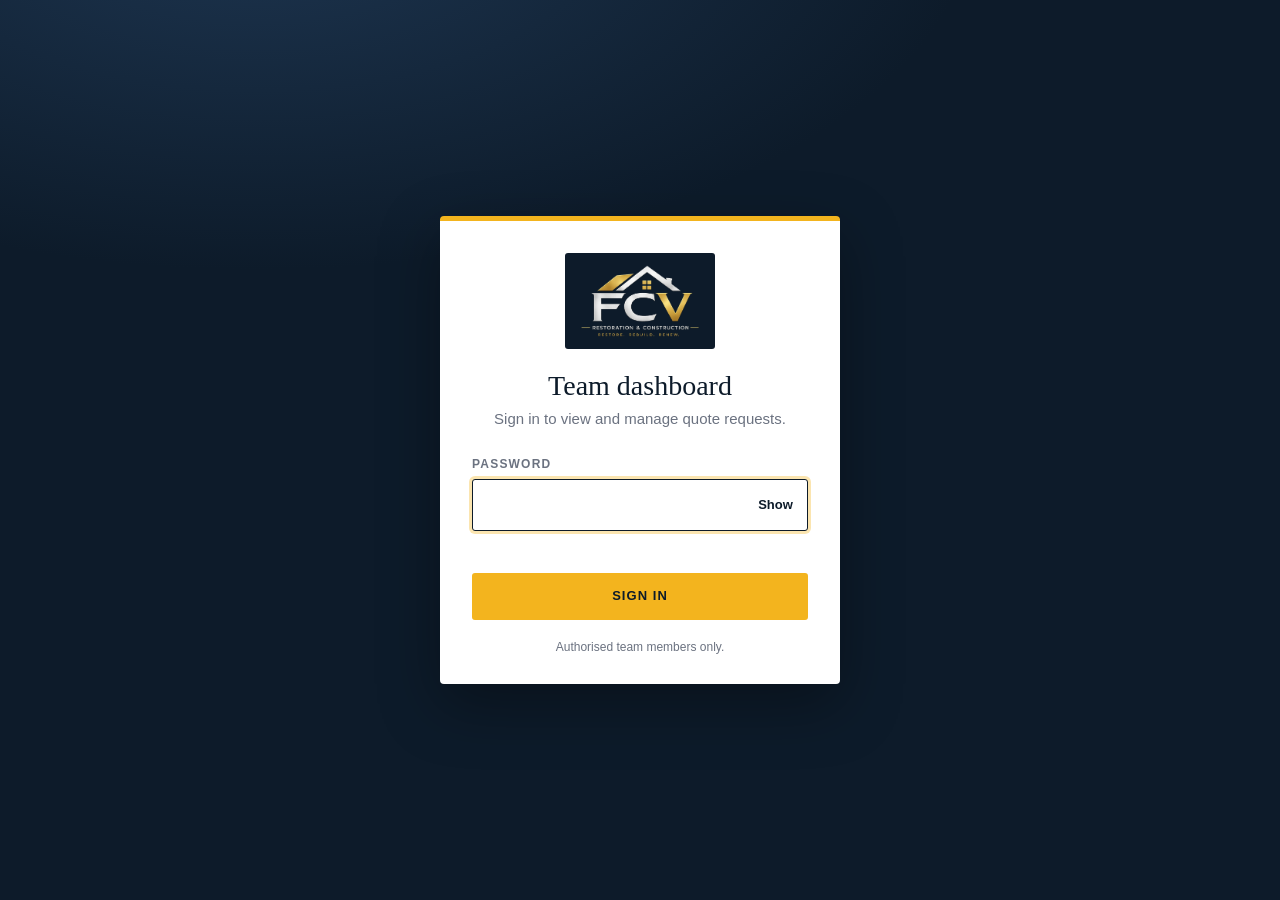
<file: admin.html>
<!DOCTYPE html>
<html lang="en">
<head>
<meta charset="utf-8">
<meta name="viewport" content="width=device-width, initial-scale=1">
<!-- Private page: keep out of Google/Bing and every other search engine -->
<meta name="robots" content="noindex, nofollow, noarchive, nosnippet, noimageindex">
<meta name="googlebot" content="noindex, nofollow">
<meta name="referrer" content="no-referrer">
<title>Team Dashboard</title>
<link rel="icon" href="./Images/FCV Favicon.webp">
<style>
:root{
  --navy:#0d1b2a; --navy-2:#16283b; --gold:#f3b41e; --gold-d:#b7860b; --sand:#ece7d9; --paper:#f4f1ea;
  --ink:#1f2937; --muted:#6b7280; --line:#e6e1d3; --white:#fff; --red:#b3261e; --green:#2c6e49;
  --font:-apple-system,'Segoe UI',Roboto,Helvetica,Arial,sans-serif; --serif:Georgia,'Times New Roman',serif;
}
*{box-sizing:border-box}
[hidden]{display:none!important}
html{-webkit-text-size-adjust:100%}
body{margin:0;background:var(--paper);color:var(--ink);font:15px/1.5 var(--font)}
button,input,select,textarea{font:inherit;color:inherit}
a{color:inherit}
.sr{position:absolute;left:-9999px}

/* ---------- buttons ---------- */
.btn{display:inline-flex;align-items:center;justify-content:center;gap:.5rem;padding:.7rem 1.15rem;border:2px solid transparent;border-radius:3px;
  font-weight:700;font-size:.8125rem;letter-spacing:.08em;text-transform:uppercase;text-decoration:none;cursor:pointer;line-height:1.1;white-space:nowrap}
.btn:disabled{opacity:.55;cursor:not-allowed}
.btn-gold{background:var(--gold);border-color:var(--gold);color:var(--navy)}
.btn-gold:hover:not(:disabled){background:#ffc437}
.btn-dark{background:var(--navy);border-color:var(--navy);color:#fff}
.btn-dark:hover:not(:disabled){background:var(--navy-2)}
.btn-ghost{background:#fff;border-color:var(--navy);color:var(--navy)}
.btn-ghost:hover:not(:disabled){background:var(--sand)}
.btn-quiet{background:transparent;border-color:rgba(255,255,255,.35);color:#fff;padding:.5rem .85rem}
.btn-quiet:hover{background:rgba(255,255,255,.1)}
.btn svg{width:1em;height:1em;flex:none}
:focus-visible{outline:3px solid var(--gold);outline-offset:2px}

/* ---------- login ---------- */
.login{min-height:100vh;display:flex;align-items:center;justify-content:center;padding:1.5rem;
  background:radial-gradient(1200px 600px at 20% -10%,#1d3550 0,transparent 60%),var(--navy)}
.login-card{width:100%;max-width:25rem;background:#fff;padding:2.25rem 2rem 1.75rem;border-radius:4px;border-top:5px solid var(--gold);box-shadow:0 20px 60px rgba(0,0,0,.35)}
.login-logo{display:block;width:150px;margin:-.25rem auto 1.25rem;background:var(--navy);padding:.75rem 1rem;border-radius:3px}
.login-card h1{margin:0 0 .35rem;font:400 1.75rem/1.2 var(--serif);color:var(--navy);text-align:center}
.login-card p.sub{margin:0 0 1.5rem;color:var(--muted);text-align:center;font-size:.9375rem}
.login-card label{display:block;font-size:.75rem;font-weight:700;letter-spacing:.1em;text-transform:uppercase;color:var(--muted);margin-bottom:.4rem}
.pw-wrap{position:relative}
.pw-wrap input{width:100%;padding:.8rem 4.5rem .8rem .9rem;border:1.5px solid #cfc9b9;border-radius:3px;background:#fff;font-size:1rem}
.pw-wrap input:focus{outline:none;border-color:var(--navy);box-shadow:0 0 0 3px rgba(243,180,30,.35)}
.pw-toggle{position:absolute;right:.35rem;top:50%;transform:translateY(-50%);border:0;background:none;color:var(--navy);font-size:.8125rem;font-weight:700;padding:.5rem .6rem;cursor:pointer}
.msg{min-height:1.4rem;margin:.75rem 0 .5rem;font-size:.9rem;font-weight:600;color:var(--red)}
.login-card .btn{width:100%;padding:.9rem}
.fine{margin:1.1rem 0 0;font-size:.75rem;color:var(--muted);text-align:center}

/* ---------- app shell ---------- */
.top{position:sticky;top:0;z-index:20;background:var(--navy);color:#fff;border-bottom:4px solid var(--gold)}
.top-in{max-width:80rem;margin:0 auto;padding:.7rem 1.25rem;display:flex;align-items:center;justify-content:space-between;gap:1rem}
.brand{display:flex;align-items:center;gap:.9rem;min-width:0}
.brand img{height:42px;width:auto;display:block}
.brand span{font:400 1.2rem/1.2 var(--serif);white-space:nowrap}
.top-r{display:flex;align-items:center;gap:.6rem}
.updated{font-size:.75rem;color:#b8c2ce;white-space:nowrap}
.wrap{max-width:80rem;margin:0 auto;padding:1.5rem 1.25rem 4rem}

.tabs{display:flex;gap:.25rem;border-bottom:2px solid var(--line);margin-bottom:1.25rem;overflow-x:auto}
.tab{border:0;background:none;padding:.8rem 1.1rem;font-weight:700;color:var(--muted);cursor:pointer;border-bottom:4px solid transparent;margin-bottom:-2px;white-space:nowrap}
.tab[aria-selected="true"]{color:var(--navy);border-bottom-color:var(--gold)}
.tab .count{display:inline-block;min-width:1.5rem;padding:.05rem .45rem;margin-left:.4rem;border-radius:99px;background:var(--sand);color:var(--navy);font-size:.75rem;text-align:center}

.stats{display:grid;grid-template-columns:repeat(4,1fr);gap:.85rem;margin-bottom:1.25rem}
.stat{background:#fff;border:1px solid var(--line);border-left:5px solid var(--navy);border-radius:4px;padding:.9rem 1.1rem;text-align:left;cursor:pointer;width:100%}
.stat:hover{box-shadow:0 2px 10px rgba(13,27,42,.08)}
.stat.new{border-left-color:var(--gold)} .stat.active{border-left-color:#3b82c4} .stat.won{border-left-color:var(--green)}
.stat .k{font-size:.72rem;letter-spacing:.12em;text-transform:uppercase;color:var(--muted);font-weight:700}
.stat .v{font:400 2rem/1.15 var(--serif);color:var(--navy)}
.stat .s{font-size:.8rem;color:var(--muted);min-height:1.2em}

.toolbar{display:flex;flex-wrap:wrap;gap:.65rem;margin-bottom:1rem}
.toolbar .search{flex:1 1 16rem;position:relative}
.toolbar input,.toolbar select{width:100%;padding:.7rem .9rem;border:1.5px solid #cfc9b9;border-radius:3px;background:#fff}
.toolbar input:focus,.toolbar select:focus{outline:none;border-color:var(--navy);box-shadow:0 0 0 3px rgba(243,180,30,.35)}
.toolbar .sel{flex:0 0 12.5rem}

/* ---------- list ---------- */
.list-head,.row{display:grid;gap:.85rem;align-items:center}
.quote-cols{grid-template-columns:2.3fr 1.1fr 1.5fr 1fr 1.25fr 18px}
.contact-cols{grid-template-columns:2.3fr 1.1fr 2.2fr 1.25fr 18px}
.list-head{padding:.4rem 1.1rem;font-size:.7rem;letter-spacing:.12em;text-transform:uppercase;font-weight:700;color:var(--muted)}
.row{width:100%;text-align:left;padding:.95rem 1.1rem;margin-bottom:.55rem;background:#fff;border:1px solid var(--line);border-radius:4px;cursor:pointer}
.row:hover{border-color:var(--navy);box-shadow:0 2px 10px rgba(13,27,42,.1)}
.row.is-new{border-left:5px solid var(--gold);padding-left:calc(1.1rem - 4px)}
.c-name b{display:block;color:var(--navy);font-weight:700;overflow:hidden;text-overflow:ellipsis;white-space:nowrap}
.c-name small,.c-date small{display:block;color:var(--muted);font-size:.78rem;overflow:hidden;text-overflow:ellipsis;white-space:nowrap}
.c-est{font-weight:600} .c-act{font-weight:700;color:var(--navy)} .c-act.none{color:#a1a1aa;font-weight:400}
.c-subj{overflow:hidden;text-overflow:ellipsis;white-space:nowrap}
.chev{width:10px;height:10px;border-top:2px solid #b4ad98;border-right:2px solid #b4ad98;transform:rotate(45deg);justify-self:end}
.badge{display:inline-block;padding:.22rem .65rem;border-radius:99px;font-size:.75rem;font-weight:700;white-space:nowrap}
.s-New{background:#fdecc0;color:#7a5200} .s-Contacted{background:#dce8f7;color:#1d4373}
.s-Site-Visit-Scheduled{background:#e3daf5;color:#4b2f86} .s-Quote-Sent{background:#d4eef2;color:#0e5560}
.s-Accepted{background:#d5edd9;color:#1f5a33} .s-Declined{background:#f6d8d6;color:#8a2a22} .s-Completed{background:#e4e4e4;color:#444}
.empty{background:#fff;border:1px dashed #cfc9b9;border-radius:4px;padding:2.5rem 1rem;text-align:center;color:var(--muted)}
.loading{padding:3rem 1rem;text-align:center;color:var(--muted)}
.spin{display:inline-block;width:1.1em;height:1.1em;border:3px solid var(--sand);border-top-color:var(--navy);border-radius:50%;animation:sp .8s linear infinite;vertical-align:-.2em;margin-right:.5rem}
@keyframes sp{to{transform:rotate(360deg)}}

/* ---------- drawer ---------- */
.backdrop{position:fixed;inset:0;background:rgba(13,27,42,.55);z-index:40}
.drawer{position:fixed;top:0;right:0;bottom:0;width:min(46rem,100%);background:var(--paper);z-index:50;display:flex;flex-direction:column;box-shadow:-12px 0 40px rgba(0,0,0,.25);animation:slide .2s ease-out}
@keyframes slide{from{transform:translateX(30px);opacity:0}to{transform:none;opacity:1}}
.d-head{background:var(--navy);color:#fff;padding:1.25rem 1.5rem 1.15rem;border-bottom:4px solid var(--gold);display:flex;justify-content:space-between;gap:1rem}
.d-ref{font-size:.78rem;letter-spacing:.06em;color:#b8c2ce}
.d-head h2{margin:.2rem 0 .55rem;font:400 1.75rem/1.2 var(--serif)}
.x{border:0;background:rgba(255,255,255,.12);color:#fff;width:2.4rem;height:2.4rem;border-radius:50%;font-size:1.4rem;line-height:1;cursor:pointer;flex:none}
.x:hover{background:rgba(255,255,255,.25)}
.d-actions{display:flex;flex-wrap:wrap;gap:.6rem;padding:1rem 1.5rem;background:#fff;border-bottom:1px solid var(--line)}
.d-actions .grow{flex:1}
.d-body{flex:1;overflow-y:auto;padding:1.25rem 1.5rem 2rem}
.card{background:#fff;border:1px solid var(--line);border-radius:4px;padding:1.1rem 1.25rem;margin-bottom:1rem}
.card h3{margin:0 0 .8rem;padding-bottom:.55rem;border-bottom:2px solid var(--gold);font-size:.75rem;letter-spacing:.14em;text-transform:uppercase;color:var(--navy)}
.price-grid{display:grid;grid-template-columns:repeat(auto-fit,minmax(11rem,1fr));gap:1rem}
.price-grid .k{font-size:.7rem;letter-spacing:.1em;text-transform:uppercase;color:var(--muted);font-weight:700}
.price-grid .v{font:400 1.6rem/1.25 var(--serif);color:var(--navy)}
.price-grid .v.none{font:italic 400 1rem/2 var(--font);color:#9ca3af}
.hint{margin:.8rem 0 0;font-size:.82rem;color:var(--muted)}
.items{list-style:none;margin:0;padding:0}
.items li{position:relative;padding:.3rem 0 .3rem 1.3rem}
.items li:before{content:"";position:absolute;left:0;top:.8em;width:.55rem;height:.55rem;background:var(--gold)}
.items.visit li:before{background:#c2410c}
.sub-h{margin:1rem 0 .3rem;font-size:.72rem;letter-spacing:.1em;text-transform:uppercase;font-weight:700;color:#c2410c}
.kv{display:grid;grid-template-columns:11rem 1fr;border-bottom:1px solid var(--line)}
.kv:last-child{border-bottom:0}
.kv dt,.kv dd{margin:0;padding:.55rem 0}
.kv dt{font-size:.72rem;letter-spacing:.1em;text-transform:uppercase;font-weight:700;color:var(--muted);padding-top:.7rem}
.kv dd{word-break:break-word}
.kv a{color:var(--navy);font-weight:600}
.text-block{white-space:pre-wrap;word-break:break-word;background:#faf9f5;border-left:4px solid var(--navy);padding:.8rem 1rem}
.text-block.empty-t{color:#9ca3af;font-style:italic;border-left-color:#d6d3c8}
.muted{color:var(--muted)}

/* edit mode */
.fields{display:grid;grid-template-columns:1fr 1fr;gap:.8rem 1rem}
.fields .full{grid-column:1/-1}
.fld label{display:block;font-size:.7rem;letter-spacing:.1em;text-transform:uppercase;font-weight:700;color:var(--muted);margin-bottom:.3rem}
.fld input,.fld select,.fld textarea{width:100%;padding:.65rem .75rem;border:1.5px solid #cfc9b9;border-radius:3px;background:#fff}
.fld textarea{min-height:6.5rem;resize:vertical}
.fld input:focus,.fld select:focus,.fld textarea:focus{outline:none;border-color:var(--navy);box-shadow:0 0 0 3px rgba(243,180,30,.35)}
.fld.changed input,.fld.changed select,.fld.changed textarea{border-color:var(--gold-d);background:#fffaf0}
.money{position:relative}.money span{position:absolute;left:.75rem;top:50%;transform:translateY(-50%);color:var(--muted)}
.money input{padding-left:1.6rem}
.locked{background:#f3f4f6;border:1px solid var(--line);border-radius:4px;padding:1rem 1.25rem;margin-bottom:1rem}
.locked h3{margin:0 0 .4rem;font-size:.75rem;letter-spacing:.14em;text-transform:uppercase;color:var(--muted)}
.d-foot{border-top:1px solid var(--line);background:#fff;padding:.9rem 1.5rem;display:flex;flex-wrap:wrap;align-items:center;gap:.75rem}
.d-foot .msg{margin:0;min-height:0;flex:1 1 12rem}
.d-foot .ok{color:var(--green)}

.linkrow{display:flex;gap:.5rem;flex-wrap:wrap;align-items:stretch}
.linkrow input{flex:1 1 14rem;min-width:0;padding:.6rem .75rem;border:1.5px solid #cfc9b9;border-radius:3px;background:#f9fafb;font-size:.82rem;color:#374151}
.linkrow .btn{padding:.6rem .95rem}
.vis{margin:.8rem 0 0;font-size:.88rem;padding:.6rem .8rem;border-radius:3px}
.vis.on{background:#eef7f0;color:#1f5a33} .vis.off{background:#f3f4f6;color:#4b5563}
.toast{position:fixed;left:50%;bottom:1.5rem;transform:translate(-50%,20px);background:var(--navy);color:#fff;padding:.8rem 1.3rem;border-radius:4px;border-left:5px solid var(--gold);
  box-shadow:0 10px 30px rgba(0,0,0,.3);opacity:0;pointer-events:none;transition:.25s;z-index:100;max-width:90vw}
.toast.show{opacity:1;transform:translate(-50%,0)}
.toast.err{border-left-color:#ef4444}

@media (max-width:860px){
  .stats{grid-template-columns:repeat(2,1fr)}
  .list-head{display:none}
  .row,.quote-cols,.contact-cols{grid-template-columns:1fr auto;grid-template-areas:"name status" "date date" "est est" "act act";gap:.3rem .75rem}
  .contact-cols{grid-template-areas:"name status" "date date" "subj subj"}
  .c-name{grid-area:name;min-width:0}.c-status{grid-area:status}.c-date{grid-area:date}.c-est{grid-area:est}.c-act{grid-area:act}.c-subj{grid-area:subj}
  .c-date small{display:inline;margin-left:.4rem}
  .c-est:before{content:"Online estimate: ";color:var(--muted);font-weight:400}
  .c-act:before{content:"Actual price: ";color:var(--muted);font-weight:400}
  .chev{display:none}
  .kv{grid-template-columns:1fr}.kv dt{padding-bottom:0}.kv dd{padding-top:.1rem}
  .fields{grid-template-columns:1fr}
  .updated{display:none}
}
@media (max-width:520px){
  .brand span{display:none}
  .d-actions .btn{flex:1 1 40%}
  .d-actions .grow{display:none}
  .wrap{padding:1rem .8rem 4rem}
}
</style>
</head>
<body>
<noscript><p style="padding:2rem">This dashboard needs JavaScript.</p></noscript>

<!-- ============ SIGN IN ============ -->
<section class="login" id="login" hidden>
  <form class="login-card" id="loginForm">
    <img class="login-logo" src="./Images/FCV Logo - Dark Mode.webp" alt="FCV Restoration &amp; Construction">
    <h1>Team dashboard</h1>
    <p class="sub">Sign in to view and manage quote requests.</p>
    <label for="pw">Password</label>
    <div class="pw-wrap">
      <input id="pw" type="password" autocomplete="current-password" required autofocus>
      <button type="button" class="pw-toggle" id="pwToggle" aria-label="Show password">Show</button>
    </div>
    <div class="msg" id="loginMsg" role="alert"></div>
    <button class="btn btn-gold" id="loginBtn" type="submit">Sign in</button>
    <p class="fine">Authorised team members only.</p>
  </form>
</section>

<!-- ============ DASHBOARD ============ -->
<div id="app" hidden>
  <header class="top">
    <div class="top-in">
      <div class="brand"><img src="./Images/FCV Logo - Dark Mode.webp" alt="FCV"><span>Quote Dashboard</span></div>
      <div class="top-r">
        <span class="updated" id="updated"></span>
        <button class="btn btn-quiet" id="refreshBtn" type="button">Refresh</button>
        <button class="btn btn-quiet" id="signOutBtn" type="button">Sign out</button>
      </div>
    </div>
  </header>

  <main class="wrap">
    <div class="tabs" role="tablist" aria-label="Lists">
      <button class="tab" role="tab" data-tab="quote" aria-selected="true">Quote requests <span class="count" id="cntQuote">0</span></button>
      <button class="tab" role="tab" data-tab="contact" aria-selected="false">Contact messages <span class="count" id="cntContact">0</span></button>
    </div>

    <section class="stats" id="stats" aria-label="Summary"></section>

    <section class="toolbar" aria-label="Search and filter">
      <div class="search"><label class="sr" for="q">Search</label><input id="q" type="search" placeholder="Search name, phone, email, city, reference&hellip;" autocomplete="off"></div>
      <div class="sel"><label class="sr" for="fStatus">Status</label><select id="fStatus"></select></div>
      <div class="sel"><label class="sr" for="fSort">Sort</label>
        <select id="fSort"><option value="new">Newest first</option><option value="old">Oldest first</option><option value="high">Highest estimate</option><option value="name">Name A&ndash;Z</option></select></div>
    </section>

    <div id="listHead"></div>
    <section id="list" aria-live="polite"></section>
  </main>

  <div class="backdrop" id="backdrop" hidden></div>
  <aside class="drawer" id="drawer" role="dialog" aria-modal="true" aria-labelledby="dTitle" hidden></aside>
  <div class="toast" id="toast" role="status" aria-live="polite"></div>
</div>

<script>
(function () {
  'use strict';

  /* ==========================================================================
     SETUP: paste the same Web App URL (ends in /exec) that you put in forms.js
     ========================================================================== */
  var ENDPOINT = 'https://script.google.com/macros/s/AKfycbzue-DJaMFHPzXlMARjrNjUXORBh2HhdhmbmrKaTR9Nw1WKW1_2ydsr_JQqxZgsi8Tt/exec';

  // Optional: full address of the customer page. Leave empty if track.html sits in the same folder as this page.
  var TRACK_PAGE = '';

  var COMPANY_NAME = 'FCV Restoration & Construction';
  var COMPANY_PHONE = '(313) 293-2280';
  var SESSION_KEY = 'fcv_admin_session';
  var REFRESH_MS = 120000;

  // never allow this page to be shown inside another site's frame
  try { if (window.top !== window.self) { document.documentElement.style.display = 'none'; window.top.location = window.location; } } catch (e) {}

  var $ = function (id) { return document.getElementById(id); };
  var state = {
    token: null, expiresAt: 0,
    quotes: [], contacts: [], statusOptions: ['New', 'Contacted', 'Site Visit Scheduled', 'Quote Sent', 'Accepted', 'Declined', 'Completed'],
    tab: 'quote', search: '', status: 'all', sort: 'new',
    priceVisible: ['Quote Sent', 'Accepted', 'Completed'],
    sel: null, editing: false, draft: null, saving: false, loadedAt: null, loading: false, lastFocus: null
  };

  /* ---------------------------------------------------------------- helpers */
  function esc(s) {
    return String(s === null || s === undefined ? '' : s).replace(/&/g, '&amp;').replace(/</g, '&lt;').replace(/>/g, '&gt;').replace(/"/g, '&quot;').replace(/'/g, '&#39;');
  }
  function toNum(v) { if (v === '' || v === null || v === undefined) return null; var n = typeof v === 'number' ? v : parseFloat(String(v).replace(/[$,\s]/g, '')); return isFinite(n) ? n : null; }
  function money(v) { var n = toNum(v); if (n === null) return ''; return '$' + n.toLocaleString('en-US', { minimumFractionDigits: n % 1 ? 2 : 0, maximumFractionDigits: 2 }); }
  function telHref(p) { return 'tel:' + String(p || '').replace(/[^\d+]/g, ''); }
  function items(v) { return String(v || '').split(/\s*;\s*/).filter(Boolean); }
  function firstName(n) { return String(n || '').trim().split(/\s+/)[0] || 'there'; }
  function slug(s) { return String(s || '').replace(/[^A-Za-z0-9]+/g, '-'); }
  function badge(s) { s = s || 'New'; return '<span class="badge s-' + esc(slug(s)) + '">' + esc(s) + '</span>'; }
  function dateOf(r) { var d = new Date(r['Submitted At']); return isNaN(d) ? null : d; }
  function fullDate(r) { var d = dateOf(r); return d ? d.toLocaleString(undefined, { weekday: 'short', month: 'short', day: 'numeric', year: 'numeric', hour: 'numeric', minute: '2-digit' }) : ''; }
  function ago(r) {
    var d = dateOf(r); if (!d) return ''; var s = (Date.now() - d) / 1000;
    if (s < 60) return 'Just now'; if (s < 3600) return Math.floor(s / 60) + ' min ago'; if (s < 86400) return Math.floor(s / 3600) + ' hr ago';
    if (s < 172800) return 'Yesterday'; if (s < 604800) return Math.floor(s / 86400) + ' days ago';
    return d.toLocaleDateString(undefined, { month: 'short', day: 'numeric', year: d.getFullYear() !== new Date().getFullYear() ? 'numeric' : undefined });
  }
  function estimateText(r) {
    var t = String(r['Estimate Range (shown to customer)'] || '').trim();
    if (t && t !== 'Site visit needed') return t;
    var lo = toNum(r['Estimate Low']), hi = toNum(r['Estimate High']);
    if (lo !== null && hi !== null) return money(lo) + ' - ' + money(hi);
    return t || 'Site visit needed';
  }
  function trackLink(r) {
    var t = r && r['Tracking Token']; if (!t) return '';
    var base = TRACK_PAGE || (location.href.split('#')[0].split('?')[0].replace(/[^\/]*$/, '') + 'track.html');
    return base + '?k=' + encodeURIComponent(t);
  }
  function dayText(v) {
    var m = /^(\d{4})-(\d{2})-(\d{2})/.exec(String(v || '')); if (!m) return '';
    return new Date(+m[1], +m[2] - 1, +m[3]).toLocaleDateString(undefined, { weekday: 'short', month: 'short', day: 'numeric', year: 'numeric' });
  }
  function copyText(text) {
    var done = function () { toast('Link copied'); };
    if (navigator.clipboard && window.isSecureContext) { navigator.clipboard.writeText(text).then(done, fallback); return; }
    fallback();
    function fallback() {
      var ta = document.createElement('textarea'); ta.value = text; ta.style.cssText = 'position:fixed;left:-9999px'; document.body.appendChild(ta); ta.select();
      try { document.execCommand('copy'); done(); } catch (e) { toast('Could not copy. Select the link and copy it manually.', true); } document.body.removeChild(ta);
    }
  }
  function cur() { return state.tab === 'contact' ? state.contacts : state.quotes; }
  function find(ref) { var a = cur(); for (var i = 0; i < a.length; i++) if (a[i]['Reference'] === ref) return a[i]; return null; }
  function toast(msg, isErr) {
    var t = $('toast'); t.textContent = msg; t.className = 'toast show' + (isErr ? ' err' : '');
    clearTimeout(toast._t); toast._t = setTimeout(function () { t.className = 'toast' + (isErr ? ' err' : ''); }, isErr ? 6000 : 3200);
  }

  /* -------------------------------------------------------------------- API */
  function configured() { return /^https:\/\/script\.google(usercontent)?\.com\/.+\/exec/.test(ENDPOINT); }

  function api(action, payload) {
    if (!configured()) return Promise.reject(codeErr('not_configured', 'This page is not connected yet. Paste your Apps Script Web App URL into the ENDPOINT line at the top of the script in admin.html.'));
    var body = { action: action, token: state.token };
    Object.keys(payload || {}).forEach(function (k) { body[k] = payload[k]; });
    var ctrl = typeof AbortController !== 'undefined' ? new AbortController() : null;
    var timer = ctrl ? setTimeout(function () { ctrl.abort(); }, 45000) : null;
    return fetch(ENDPOINT, { method: 'POST', headers: { 'Content-Type': 'text/plain;charset=utf-8' }, body: JSON.stringify(body), signal: ctrl ? ctrl.signal : undefined })
      .then(function (r) { return r.json(); })
      .then(function (d) {
        if (timer) clearTimeout(timer);
        if (!d || d.ok !== true) {
          var m = (d && d.error) || 'Request failed';
          // an OLD Code.gs deployment treats admin calls like a form submission
          if (/Name and phone are required|Invalid email/.test(m)) m = 'The server does not know the admin actions yet. In Apps Script: Deploy > Manage deployments > edit > Version: New version > Deploy.';
          throw codeErr((d && d.code) || 'error', m);
        }
        return d;
      })
      .catch(function (e) {
        if (timer) clearTimeout(timer);
        if (e && e.code) throw e;
        throw codeErr('network', 'Could not reach the server. Check your internet connection and that the ENDPOINT URL is correct.');
      });
  }
  function codeErr(code, msg) { var e = new Error(msg); e.code = code; return e; }

  /* --------------------------------------------------------------- sign in */
  function saveSession(token, exp) { state.token = token; state.expiresAt = exp; try { sessionStorage.setItem(SESSION_KEY, JSON.stringify({ t: token, e: exp })); } catch (e) {} }
  function clearSession() { state.token = null; state.expiresAt = 0; try { sessionStorage.removeItem(SESSION_KEY); } catch (e) {} }
  function showLogin(message) {
    $('app').hidden = true; $('login').hidden = false; closeDrawer(true);
    $('loginMsg').textContent = message || ''; $('pw').value = ''; $('loginBtn').disabled = false; $('loginBtn').textContent = 'Sign in';
    setTimeout(function () { $('pw').focus(); }, 30);
  }
  function showApp() { $('login').hidden = true; $('app').hidden = false; }

  $('pwToggle').addEventListener('click', function () {
    var p = $('pw'), show = p.type === 'password'; p.type = show ? 'text' : 'password';
    this.textContent = show ? 'Hide' : 'Show'; this.setAttribute('aria-label', show ? 'Hide password' : 'Show password'); p.focus();
  });

  $('loginForm').addEventListener('submit', function (e) {
    e.preventDefault();
    var pw = $('pw').value; if (!pw) return;
    var btn = $('loginBtn'); btn.disabled = true; btn.textContent = 'Checking...'; $('loginMsg').textContent = '';
    state.token = null;
    api('login', { password: pw }).then(function (d) {
      saveSession(d.token, d.expiresAt); $('pw').value = '';
      showApp(); loadData(false);
    }).catch(function (err) {
      $('loginMsg').textContent = err.message; btn.disabled = false; btn.textContent = 'Sign in'; $('pw').select();
    });
  });

  function signOut() { clearSession(); state.quotes = []; state.contacts = []; history.replaceState(null, '', location.pathname + location.search); showLogin(''); }
  $('signOutBtn').addEventListener('click', signOut);

  function handleApiError(err) {
    if (err && err.code === 'unauthorized') { clearSession(); showLogin(err.message || 'Please sign in again.'); return true; }
    return false;
  }

  /* ------------------------------------------------------------------ data */
  function loadData(silent) {
    if (state.loading) return Promise.resolve();
    state.loading = true;
    if (!silent) { $('list').innerHTML = '<div class="loading"><span class="spin"></span>Loading requests&hellip;</div>'; $('listHead').innerHTML = ''; }
    var before = {}; state.quotes.concat(state.contacts).forEach(function (r) { before[r['Reference']] = 1; });
    var firstLoad = !state.loadedAt;
    return api('list').then(function (d) {
      state.quotes = d.quotes || []; state.contacts = d.contacts || [];
      if (d.statusOptions && d.statusOptions.length) state.statusOptions = d.statusOptions;
      if (d.priceVisibleStatuses && d.priceVisibleStatuses.length) state.priceVisible = d.priceVisibleStatuses;
      state.loadedAt = new Date();
      if (silent && !firstLoad) {
        var n = state.quotes.concat(state.contacts).filter(function (r) { return !before[r['Reference']]; }).length;
        if (n) toast(n + ' new ' + (n === 1 ? 'request' : 'requests') + ' arrived');
      }
      if (state.sel) { var fresh = find(state.sel['Reference']); if (fresh && !state.editing) { state.sel = fresh; renderDrawer(); } }
      renderAll();
      if (firstLoad) openFromHash();
    }).catch(function (err) {
      if (handleApiError(err)) return;
      if (!silent) { $('list').innerHTML = '<div class="empty"><strong>Could not load the requests.</strong><br>' + esc(err.message) + '<br><br><button class="btn btn-dark" id="retryBtn" type="button">Try again</button></div>'; var b = $('retryBtn'); if (b) b.onclick = function () { loadData(false); }; }
      else toast(err.message, true);
    }).then(function () { state.loading = false; });
  }
  $('refreshBtn').addEventListener('click', function () { loadData(false); });
  setInterval(function () { if (state.token && !document.hidden && !state.editing && !state.saving && !$('app').hidden) loadData(true); }, REFRESH_MS);

  /* ------------------------------------------------------------- list view */
  function renderAll() { renderTabs(); renderStats(); renderFilters(); renderList(); renderUpdated(); }
  function renderUpdated() { $('updated').textContent = state.loadedAt ? 'Updated ' + state.loadedAt.toLocaleTimeString(undefined, { hour: 'numeric', minute: '2-digit' }) : ''; }
  function renderTabs() {
    $('cntQuote').textContent = state.quotes.length; $('cntContact').textContent = state.contacts.length;
    Array.prototype.forEach.call(document.querySelectorAll('.tab'), function (t) { t.setAttribute('aria-selected', t.getAttribute('data-tab') === state.tab ? 'true' : 'false'); });
  }
  function group(r) { var s = r['Quote Status'] || 'New'; return s === 'New' ? 'new' : (s === 'Contacted' || s === 'Site Visit Scheduled' || s === 'Quote Sent') ? 'active' : (s === 'Accepted' || s === 'Completed') ? 'won' : 'other'; }
  function renderStats() {
    var a = cur(), c = { new: 0, active: 0, won: 0 }, wonSum = 0;
    a.forEach(function (r) { var g = group(r); if (c[g] !== undefined) c[g]++; if (g === 'won') wonSum += toNum(r['Actual Price']) || 0; });
    var isQ = state.tab === 'quote';
    var cards = [
      ['all', '', 'Total ' + (isQ ? 'requests' : 'messages'), a.length, isQ ? 'all time' : 'all time'],
      ['new', 'new', 'New', c.new, c.new ? 'waiting for a first reply' : 'all caught up'],
      ['active', 'active', 'In progress', c.active, 'contacted / visit / quoted'],
      ['won', 'won', isQ ? 'Won' : 'Done', c.won, wonSum ? money(wonSum) + ' actual value' : 'accepted + completed']
    ];
    $('stats').innerHTML = cards.map(function (x) {
      return '<button class="stat ' + x[1] + '" type="button" data-grp="' + x[0] + '"><div class="k">' + esc(x[2]) + '</div><div class="v">' + x[3] + '</div><div class="s">' + esc(x[4]) + '</div></button>';
    }).join('');
  }
  $('stats').addEventListener('click', function (e) {
    var b = e.target.closest('.stat'); if (!b) return;
    var g = b.getAttribute('data-grp'); state.status = g === 'all' ? 'all' : 'grp:' + g; renderFilters(); renderList();
  });
  function renderFilters() {
    var opts = '<option value="all">All statuses</option>' + state.statusOptions.map(function (s) { return '<option value="' + esc(s) + '">' + esc(s) + '</option>'; }).join('');
    var sel = $('fStatus'); sel.innerHTML = opts;
    if (state.status.indexOf('grp:') === 0) { var g = state.status.slice(4); var label = { new: 'New only', active: 'In progress', won: 'Won / done' }[g]; sel.insertAdjacentHTML('beforeend', '<option value="' + esc(state.status) + '">' + esc(label) + '</option>'); }
    sel.value = state.status; $('fSort').value = state.sort;
  }
  $('fStatus').addEventListener('change', function () { state.status = this.value; renderList(); });
  $('fSort').addEventListener('change', function () { state.sort = this.value; renderList(); });
  var searchTimer; $('q').addEventListener('input', function () { var v = this.value; clearTimeout(searchTimer); searchTimer = setTimeout(function () { state.search = v; renderList(); }, 120); });
  Array.prototype.forEach.call(document.querySelectorAll('.tab'), function (t) {
    t.addEventListener('click', function () { state.tab = t.getAttribute('data-tab'); state.status = 'all'; renderAll(); });
  });

  function filtered() {
    var q = state.search.trim().toLowerCase(), qd = q.replace(/\D/g, '');
    var out = cur().filter(function (r) {
      if (state.status !== 'all') {
        if (state.status.indexOf('grp:') === 0) { if (group(r) !== state.status.slice(4)) return false; }
        else if ((r['Quote Status'] || 'New') !== state.status) return false;
      }
      if (!q) return true;
      var hay = [r['Name'], r['Email'], r['Phone'], r['City'], r['Reference'], r['Property Address'], r['Subject'], r['Message'], r['Notes'], r['Internal Notes']].join(' ').toLowerCase();
      if (hay.indexOf(q) !== -1) return true;
      return qd.length >= 3 && String(r['Phone'] || '').replace(/\D/g, '').indexOf(qd) !== -1;
    });
    var by = {
      new: function (a, b) { return (dateOf(b) || 0) - (dateOf(a) || 0); },
      old: function (a, b) { return (dateOf(a) || 0) - (dateOf(b) || 0); },
      high: function (a, b) { return (toNum(b['Estimate High']) || 0) - (toNum(a['Estimate High']) || 0); },
      name: function (a, b) { return String(a['Name']).localeCompare(String(b['Name'])); }
    };
    return out.sort(by[state.sort] || by.new);
  }

  function renderList() {
    var rows = filtered(), isQ = state.tab === 'quote', cols = isQ ? 'quote-cols' : 'contact-cols';
    $('listHead').innerHTML = rows.length ? '<div class="list-head ' + cols + '"><div>Customer</div><div>Received</div>' + (isQ ? '<div>Online estimate</div><div>Actual price</div>' : '<div>Subject</div>') + '<div>Status</div><div></div></div>' : '';
    if (!rows.length) {
      var any = cur().length;
      $('list').innerHTML = '<div class="empty">' + (any ? 'Nothing matches your search or filter.<br><br><button class="btn btn-ghost" id="clearBtn" type="button">Clear filters</button>' : (isQ ? 'No quote requests yet. They will appear here as soon as someone submits the pricing form.' : 'No contact messages yet.')) + '</div>';
      var cb = $('clearBtn'); if (cb) cb.onclick = function () { state.search = ''; $('q').value = ''; state.status = 'all'; renderFilters(); renderList(); };
      return;
    }
    $('list').innerHTML = rows.map(function (r) {
      var isNew = (r['Quote Status'] || 'New') === 'New';
      var price = toNum(r['Actual Price']);
      var name = '<div class="c-name"><b>' + esc(r['Name'] || '(no name)') + '</b><small>' + esc(r['Reference']) + (r['City'] ? ' &middot; ' + esc(r['City']) : '') + '</small></div>';
      var date = '<div class="c-date">' + esc(ago(r)) + '<small>' + esc((dateOf(r) || new Date(0)).toLocaleDateString(undefined, { month: 'short', day: 'numeric' })) + '</small></div>';
      var mid = isQ ? '<div class="c-est">' + esc(estimateText(r)) + '</div><div class="c-act' + (price === null ? ' none' : '') + '">' + (price === null ? 'Not set' : esc(money(price))) + '</div>'
                    : '<div class="c-subj">' + esc(r['Subject'] || '') + '</div>';
      return '<button type="button" class="row ' + cols + (isNew ? ' is-new' : '') + '" data-ref="' + esc(r['Reference']) + '">' + name + date + mid + '<div class="c-status">' + badge(r['Quote Status']) + '</div><div class="chev"></div></button>';
    }).join('');
  }
  $('list').addEventListener('click', function (e) {
    var b = e.target.closest('.row'); if (!b) return;
    state.lastFocus = b; openRecord(b.getAttribute('data-ref'));
  });

  /* ---------------------------------------------------------------- drawer */
  function openRecord(ref) {
    var r = find(ref); if (!r) return;
    state.sel = r; state.editing = false; state.draft = null;
    renderDrawer(); $('backdrop').hidden = false; $('drawer').hidden = false; document.body.style.overflow = 'hidden';
    try { history.replaceState(null, '', '#' + encodeURIComponent(ref)); } catch (e) {}
    var c = $('dClose'); if (c) c.focus();
  }
  function openFromHash() {
    var ref = decodeURIComponent((location.hash || '').slice(1)); if (!ref) return;
    var isC = /^FCV-C-/.test(ref); state.tab = isC ? 'contact' : 'quote'; renderAll();
    if (find(ref)) openRecord(ref);
  }
  function dirty() { return state.editing && Object.keys(collectChanges()).length > 0; }
  function closeDrawer(force) {
    if (!force && dirty() && !confirm('You have unsaved changes. Discard them?')) return;
    $('drawer').hidden = true; $('backdrop').hidden = true; document.body.style.overflow = '';
    state.sel = null; state.editing = false; state.draft = null;
    try { if (location.hash) history.replaceState(null, '', location.pathname + location.search); } catch (e) {}
    if (state.lastFocus && document.contains(state.lastFocus)) state.lastFocus.focus();
  }
  $('backdrop').addEventListener('click', function () { closeDrawer(); });
  document.addEventListener('keydown', function (e) { if (e.key === 'Escape' && !$('drawer').hidden) closeDrawer(); });

  function mailtoFor(r) {
    var first = firstName(r['Name']), ref = r['Reference'], price = toNum(r['Actual Price']), subject, body;
    if (state.tab === 'contact') {
      subject = 'Re: your message to ' + COMPANY_NAME + ' (' + ref + ')';
      body = 'Hi ' + first + ',\n\nThank you for getting in touch with us' + (r['Subject'] ? ' about "' + r['Subject'] + '"' : '') + '. I wanted to follow up personally and see how we can help.\n\nWhen is a good time to talk?\n\n' + COMPANY_NAME + '\n' + COMPANY_PHONE;
    } else {
      subject = 'Your quote request ' + ref + ' - ' + COMPANY_NAME;
      if (price !== null) body = 'Hi ' + first + ',\n\nFollowing up on your quote request (' + ref + '). Based on your project details, the price we have put together is ' + money(price) + '.\n\nI would be glad to walk you through it and answer any questions. When is a good time to talk?\n\n' + COMPANY_NAME + '\n' + COMPANY_PHONE;
      else body = 'Hi ' + first + ',\n\nThank you for your quote request (' + ref + '). The online range of ' + estimateText(r) + ' is only a rough estimate, and I would like to go over the details with you and arrange a site visit so we can confirm your actual price.\n\nWhen is a good time to talk?\n\n' + COMPANY_NAME + '\n' + COMPANY_PHONE;
      if (trackLink(r)) body = body.replace('\n\n' + COMPANY_NAME + '\n', '\n\nYou can follow your request any time here: ' + trackLink(r) + '\n\n' + COMPANY_NAME + '\n');
    }
    return 'mailto:' + encodeURIComponent(r['Email'] || '').replace(/%40/g, '@') + '?subject=' + encodeURIComponent(subject) + '&body=' + encodeURIComponent(body);
  }
  function mapHref(r) { var a = [r['Property Address'], r['City'], r['ZIP']].filter(Boolean).join(', '); return a ? 'https://www.google.com/maps/search/?api=1&query=' + encodeURIComponent(a) : ''; }
  var IC = {
    phone: '<svg viewBox="0 0 24 24" fill="none" stroke="currentColor" stroke-width="2.4" stroke-linecap="round" stroke-linejoin="round"><path d="M22 16.9v3a2 2 0 0 1-2.2 2 19.8 19.8 0 0 1-8.6-3.1 19.5 19.5 0 0 1-6-6A19.8 19.8 0 0 1 2.1 4.2 2 2 0 0 1 4.1 2h3a2 2 0 0 1 2 1.7c.1 1 .4 1.9.7 2.8a2 2 0 0 1-.5 2.1L8.1 9.9a16 16 0 0 0 6 6l1.3-1.3a2 2 0 0 1 2.1-.4c.9.3 1.8.6 2.8.7a2 2 0 0 1 1.7 2z"/></svg>',
    mail: '<svg viewBox="0 0 24 24" fill="none" stroke="currentColor" stroke-width="2.4" stroke-linecap="round" stroke-linejoin="round"><rect x="2" y="4" width="20" height="16" rx="2"/><path d="m22 7-10 6L2 7"/></svg>',
    pin: '<svg viewBox="0 0 24 24" fill="none" stroke="currentColor" stroke-width="2.4" stroke-linecap="round" stroke-linejoin="round"><path d="M20 10c0 6-8 12-8 12S4 16 4 10a8 8 0 0 1 16 0z"/><circle cx="12" cy="10" r="3"/></svg>',
    edit: '<svg viewBox="0 0 24 24" fill="none" stroke="currentColor" stroke-width="2.4" stroke-linecap="round" stroke-linejoin="round"><path d="M12 20h9"/><path d="M16.5 3.5a2.1 2.1 0 0 1 3 3L7 19l-4 1 1-4z"/></svg>'
  };
  function kv(label, html) { return html ? '<dl class="kv" style="margin:0"><dt>' + esc(label) + '</dt><dd>' + html + '</dd></dl>' : ''; }
  function textBlock(t, empty) { return t ? '<div class="text-block">' + esc(t) + '</div>' : '<div class="text-block empty-t">' + esc(empty) + '</div>'; }

  function renderDrawer() {
    var r = state.sel, d = $('drawer'); if (!r) return;
    var isQ = state.tab === 'quote';
    var head = '<div class="d-head"><div><div class="d-ref">' + esc(r['Reference']) + ' &middot; Received ' + esc(fullDate(r)) + '</div><h2 id="dTitle">' + esc(r['Name'] || '(no name)') + '</h2><div>' + badge(r['Quote Status']) + '</div></div><button class="x" id="dClose" type="button" aria-label="Close">&times;</button></div>';
    var actions = '<div class="d-actions">' +
      '<a class="btn btn-gold" href="' + esc(telHref(r['Phone'])) + '">' + IC.phone + ' Call</a>' +
      '<a class="btn btn-dark" href="' + esc(mailtoFor(r)) + '">' + IC.mail + ' Email</a>' +
      (isQ && mapHref(r) ? '<a class="btn btn-ghost" target="_blank" rel="noopener noreferrer" href="' + esc(mapHref(r)) + '">' + IC.pin + ' Map</a>' : '') +
      '<span class="grow"></span>' +
      (state.editing ? '' : '<button class="btn btn-ghost" id="dEdit" type="button">' + IC.edit + ' Edit</button>') + '</div>';
    d.innerHTML = head + actions + (state.editing ? editBody(r, isQ) : viewBody(r, isQ)) + (state.editing ? editFoot() : '');
    $('dClose').onclick = function () { closeDrawer(); };
    var eb = $('dEdit'); if (eb) eb.onclick = startEdit;
    var cl = $('copyLink'); if (cl) cl.onclick = function () { copyText($('trackLink').value); };
    if (state.editing) wireEdit();
  }

  function priceVisHtml(status) {
    var on = state.priceVisible.indexOf(status) !== -1;
    return '<div class="vis ' + (on ? 'on' : 'off') + '">' + (on
      ? '<strong>The customer can see the actual price now</strong> (status: ' + esc(status) + ').'
      : '<strong>The actual price is hidden from the customer for now.</strong> It appears on their page once the status is ' + esc(state.priceVisible.join(', ')) + '.') + '</div>';
  }
  function customerViewCard(r) {
    var link = trackLink(r), msg = r['Client Message'];
    return '<section class="card"><h3>What the customer sees</h3>' +
      (link ? '<div class="linkrow"><input id="trackLink" readonly value="' + esc(link) + '" aria-label="Customer tracking link" onfocus="this.select()">' +
              '<button class="btn btn-ghost" id="copyLink" type="button">Copy link</button>' +
              '<a class="btn btn-ghost" target="_blank" rel="noopener noreferrer" href="' + esc(link) + '">Open their view</a></div>' +
              '<p class="hint" style="margin-top:.5rem">Private link to their own page. It was sent in their confirmation email.</p>'
            : '<p class="muted" style="margin:0">No tracking link for this request yet. Press Refresh.</p>') +
      priceVisHtml(r['Quote Status'] || 'New') +
      '<div style="margin-top:.9rem"><div class="k" style="font-size:.7rem;letter-spacing:.1em;text-transform:uppercase;font-weight:700;color:var(--muted);margin-bottom:.3rem">Note shown to the customer</div>' +
      textBlock(msg, 'No note yet. Use Edit to add one.') + '</div></section>';
  }

  function viewBody(r, isQ) {
    var price = toNum(r['Actual Price']), visit = items(r['Site-Visit Items']), priced = items(r['Selected Items']);
    var html = '<div class="d-body">';
    html += '<section class="card"><h3>Pricing</h3><div class="price-grid">' +
      (isQ ? '<div><div class="k">Estimate shown to customer</div><div class="v">' + esc(estimateText(r)) + '</div></div>' : '') +
      '<div><div class="k">Actual price</div>' + (price === null ? '<div class="v none">Not set yet</div>' : '<div class="v">' + esc(money(price)) + '</div>') + '</div>' +
      (isQ ? '<div><div class="k">Work can start from</div>' + (dayText(r['Work Start Date']) ? '<div class="v" style="font-size:1.2rem;padding-top:.2rem">' + esc(dayText(r['Work Start Date'])) + '</div>' : '<div class="v none">Not set yet</div>') + '</div>' : '') +
      '<div><div class="k">Status</div><div style="padding-top:.35rem">' + badge(r['Quote Status']) + '</div></div></div>' +
      (isQ ? '<p class="hint">The website range is only a rough estimate. The customer was told the price can change after the site visit.</p>' : '') + '</section>';
    if (isQ) html += customerViewCard(r);
    if (isQ) {
      html += '<section class="card"><h3>What they want done' + (r['Item Count'] ? ' (' + esc(r['Item Count']) + ' items)' : '') + '</h3>' +
        (priced.length ? '<ul class="items">' + priced.map(function (x) { return '<li>' + esc(x) + '</li>'; }).join('') + '</ul>' : '<p class="muted" style="margin:0">No priced items were selected.</p>') +
        (visit.length ? '<div class="sub-h">Needs a site visit to price</div><ul class="items visit">' + visit.map(function (x) { return '<li>' + esc(x) + '</li>'; }).join('') + '</ul>' : '') + '</section>';
      html += '<section class="card"><h3>Property &amp; preferences</h3>' +
        kv('Address', esc([r['Property Address'], r['City'], r['ZIP']].filter(Boolean).join(', '))) + kv('Property type', esc(r['Property Type'])) + kv('Finish level', esc(r['Finish Level'])) +
        kv('Wants to start', esc(r['Start Timeline'])) + kv('Insurance claim', esc(r['Insurance Claim'])) + kv('Best time to reach', esc(r['Best Time to Reach'])) + '</section>';
      html += '<section class="card"><h3>Customer notes</h3>' + textBlock(r['Notes'], 'No notes from the customer.') + '</section>';
    } else {
      html += '<section class="card"><h3>Message</h3>' + kv('Subject', '<strong>' + esc(r['Subject']) + '</strong>') + '<div style="margin-top:.7rem">' + textBlock(r['Message'], 'No message entered.') + '</div></section>';
    }
    html += '<section class="card"><h3>Contact</h3>' +
      kv('Phone', '<a href="' + esc(telHref(r['Phone'])) + '">' + esc(r['Phone']) + '</a>') +
      kv('Email', '<a href="' + esc(mailtoFor(r)) + '">' + esc(r['Email']) + '</a>') + '</section>';
    html += '<section class="card"><h3>Internal notes</h3>' + textBlock(r['Internal Notes'], 'No internal notes yet. Use Edit to add call notes or follow-ups.') + '<p class="hint">Only your team can see these.</p></section>';
    html += '<p class="hint" style="padding:0 .25rem">Page: ' + esc(r['Page URL'] || '-') + '</p></div>';
    return html;
  }

  /* ----------------------------------------------------------- edit mode */
  var Q_FIELDS = ['Name', 'Phone', 'Email', 'Best Time to Reach', 'Property Address', 'City', 'ZIP', 'Property Type', 'Finish Level', 'Start Timeline', 'Insurance Claim', 'Notes', 'Quote Status', 'Actual Price', 'Internal Notes', 'Work Start Date', 'Client Message'];
  var C_FIELDS = ['Name', 'Phone', 'Email', 'Subject', 'Quote Status', 'Actual Price', 'Internal Notes'];
  function fieldList() { return state.tab === 'contact' ? C_FIELDS : Q_FIELDS; }
  function original(h) { var v = state.sel[h]; if (h === 'Work Start Date') return String(v || '').slice(0, 10); if (h === 'Actual Price') { var n = toNum(v); return n === null ? '' : String(n); } return v === null || v === undefined ? '' : String(v); }
  function distinct(h) { var seen = {}, out = []; state.quotes.forEach(function (r) { var v = String(r[h] || '').trim(); if (v && !seen[v]) { seen[v] = 1; out.push(v); } }); return out.sort(); }

  function inp(h, label, o) {
    o = o || {}; var v = original(h), cls = 'fld' + (o.full ? ' full' : ''), id = 'f_' + slug(h);
    var control;
    if (o.type === 'select') control = '<select id="' + id + '" data-f="' + esc(h) + '">' + state.statusOptions.map(function (s) { return '<option' + (s === v ? ' selected' : '') + '>' + esc(s) + '</option>'; }).join('') + (state.statusOptions.indexOf(v) === -1 ? '<option selected>' + esc(v) + '</option>' : '') + '</select>';
    else if (o.type === 'textarea') control = '<textarea id="' + id + '" data-f="' + esc(h) + '" maxlength="5000">' + esc(v) + '</textarea>';
    else if (o.type === 'date') control = '<input id="' + id + '" data-f="' + esc(h) + '" type="date" min="2000-01-01" max="2100-12-31" value="' + esc(v) + '">';
    else if (o.type === 'money') control = '<div class="money"><span>$</span><input id="' + id + '" data-f="' + esc(h) + '" inputmode="decimal" autocomplete="off" placeholder="e.g. 12500" value="' + esc(v) + '"></div>';
    else {
      var dl = o.list ? ' list="dl_' + id + '"' : '';
      control = '<input id="' + id + '" data-f="' + esc(h) + '" type="' + (o.inputType || 'text') + '" autocomplete="off" value="' + esc(v) + '"' + dl + '>' + (o.list ? '<datalist id="dl_' + id + '">' + distinct(h).map(function (x) { return '<option value="' + esc(x) + '">'; }).join('') + '</datalist>' : '');
    }
    return '<div class="' + cls + '"><label for="' + id + '">' + esc(label) + '</label>' + control + '</div>';
  }

  function editBody(r, isQ) {
    var h = '<div class="d-body">';
    h += '<section class="card"><h3>Status &amp; pricing</h3><div class="fields">' + inp('Quote Status', 'Quote status', { type: 'select' }) + inp('Actual Price', 'Actual price', { type: 'money' }) + '</div>' +
      '<p class="hint">Saving writes straight to the Google Sheet.</p></section>';
    if (isQ) h += '<section class="card"><h3>What the customer sees</h3><div class="fields">' + inp('Work Start Date', 'Work can start from', { type: 'date' }) + '<div class="fld"><label>Actual price is shown when</label><div style="padding:.65rem 0;font-size:.9rem;color:var(--muted)">status is ' + esc(state.priceVisible.join(', ')) + '</div></div>' +
      inp('Client Message', 'Note shown to the customer (optional)', { type: 'textarea', full: true }) + '</div>' +
      '<p class="hint">The customer sees these on their private tracking page. Leave the date or note empty to hide it.</p></section>';
    h += '<section class="card"><h3>Internal notes</h3><div class="fields">' + inp('Internal Notes', 'Call notes, follow-ups (team only)', { type: 'textarea', full: true }) + '</div></section>';
    h += '<section class="card"><h3>Customer details</h3><div class="fields">' + inp('Name', 'Name') + inp('Phone', 'Phone', { inputType: 'tel' }) + inp('Email', 'Email', { inputType: 'email' }) +
      (isQ ? inp('Best Time to Reach', 'Best time to reach', { list: true }) : inp('Subject', 'Subject', { list: false })) + '</div></section>';
    if (isQ) {
      h += '<section class="card"><h3>Property &amp; preferences</h3><div class="fields">' + inp('Property Address', 'Address', { full: true }) + inp('City', 'City') + inp('ZIP', 'ZIP') +
        inp('Property Type', 'Property type', { list: true }) + inp('Finish Level', 'Finish level', { list: true }) + inp('Start Timeline', 'Wants to start', { list: true }) + inp('Insurance Claim', 'Insurance claim', { list: true }) + '</div></section>';
      h += '<section class="card"><h3>Customer notes</h3><div class="fields">' + inp('Notes', 'Notes from the customer', { type: 'textarea', full: true }) + '</div></section>';
      h += '<div class="locked"><h3>Locked: what the customer submitted</h3><div class="muted" style="font-size:.9rem">Estimate shown: <strong style="color:var(--navy)">' + esc(estimateText(r)) + '</strong>. The selected work, estimate and submission time stay as submitted so there is always a record of what they were shown. The customer\u2019s private link can\u2019t be edited either.</div></div>';
    } else {
      h += '<div class="locked"><h3>Locked</h3><div class="muted" style="font-size:.9rem">The original message is kept exactly as it was sent.</div></div>';
    }
    return h + '</div>';
  }
  function editFoot() { return '<div class="d-foot"><button class="btn btn-gold" id="dSave" type="button">Save changes</button><button class="btn btn-ghost" id="dCancel" type="button">Cancel</button><div class="msg" id="saveMsg" role="alert"></div></div>'; }

  function startEdit() { state.editing = true; renderDrawer(); var f = $('f_Quote-Status'); if (f) f.focus(); var b = document.querySelector('.d-body'); if (b) b.scrollTop = 0; }
  function wireEdit() {
    $('dCancel').onclick = function () { if (dirty() && !confirm('Discard your changes?')) return; state.editing = false; renderDrawer(); };
    $('dSave').onclick = save;
    Array.prototype.forEach.call(document.querySelectorAll('[data-f]'), function (el) {
      var h = function () { var wrap = el.closest('.fld'); if (wrap) wrap.classList.toggle('changed', fieldValue(el) !== original(el.getAttribute('data-f'))); };
      el.addEventListener('input', h); el.addEventListener('change', h);
    });
  }
  function fieldValue(el) { return String(el.value || '').trim(); }
  function normPrice(v) { var n = toNum(v); return n === null ? '' : String(Math.round(n * 100) / 100); }
  function collectChanges() {
    var out = {};
    Array.prototype.forEach.call(document.querySelectorAll('[data-f]'), function (el) {
      var h = el.getAttribute('data-f'), now = fieldValue(el), was = original(h);
      if (h === 'Actual Price') { if (now !== '' && toNum(now) === null) { out[h] = now; return; } now = normPrice(now); was = normPrice(was); }
      if (h === 'Notes' || h === 'Internal Notes') { now = now.replace(/\r\n/g, '\n'); was = was.replace(/\r\n/g, '\n'); }
      if (now !== was) out[h] = h === 'Actual Price' ? (now === '' ? '' : Number(now)) : fieldValue(el);
    });
    return out;
  }
  function save() {
    if (state.saving) return;
    var ch = collectChanges(), msg = $('saveMsg'); msg.className = 'msg'; msg.textContent = '';
    if (!Object.keys(ch).length) { msg.textContent = 'No changes to save.'; return; }
    if (ch['Name'] === '') { msg.textContent = 'Name cannot be empty.'; return; }
    if ('Email' in ch && !/^[^\s@]+@[^\s@]+\.[^\s@]{2,}$/.test(ch['Email'])) { msg.textContent = 'Please enter a valid email address.'; return; }
    if ('Actual Price' in ch && ch['Actual Price'] !== '' && typeof ch['Actual Price'] !== 'number') { msg.textContent = 'Enter the actual price as a number, e.g. 12500 or 12500.50.'; return; }
    state.saving = true; var sb = $('dSave'); sb.disabled = true; sb.innerHTML = '<span class="spin" style="border-top-color:var(--navy);border-color:rgba(13,27,42,.2)"></span>Saving'; $('dCancel').disabled = true;
    var ref = state.sel['Reference'];
    api('update', { tab: state.tab, ref: ref, row: state.sel._row, fields: ch }).then(function (d) {
      var arr = cur(); for (var i = 0; i < arr.length; i++) if (arr[i]['Reference'] === ref) { arr[i] = d.record; break; }
      state.sel = d.record; state.editing = false; state.saving = false;
      renderDrawer(); renderAll(); toast('Saved to the sheet');
    }).catch(function (err) {
      state.saving = false;
      if (handleApiError(err)) return;
      var s = $('dSave'); if (s) { s.disabled = false; s.textContent = 'Save changes'; } var c = $('dCancel'); if (c) c.disabled = false;
      var m = $('saveMsg'); if (m) m.textContent = err.message + ' Your changes are still here, so nothing is lost.';
    });
  }

  /* ----------------------------------------------------------------- boot */
  function boot() {
    var saved = null; try { saved = JSON.parse(sessionStorage.getItem(SESSION_KEY) || 'null'); } catch (e) {}
    if (saved && saved.t && saved.e > Date.now()) { state.token = saved.t; state.expiresAt = saved.e; showApp(); loadData(false); }
    else { showLogin(configured() ? '' : 'Not connected yet: paste your Apps Script Web App URL into admin.html (ENDPOINT).'); }
  }
  boot();
})();
</script>
</body>
</html>
</file>
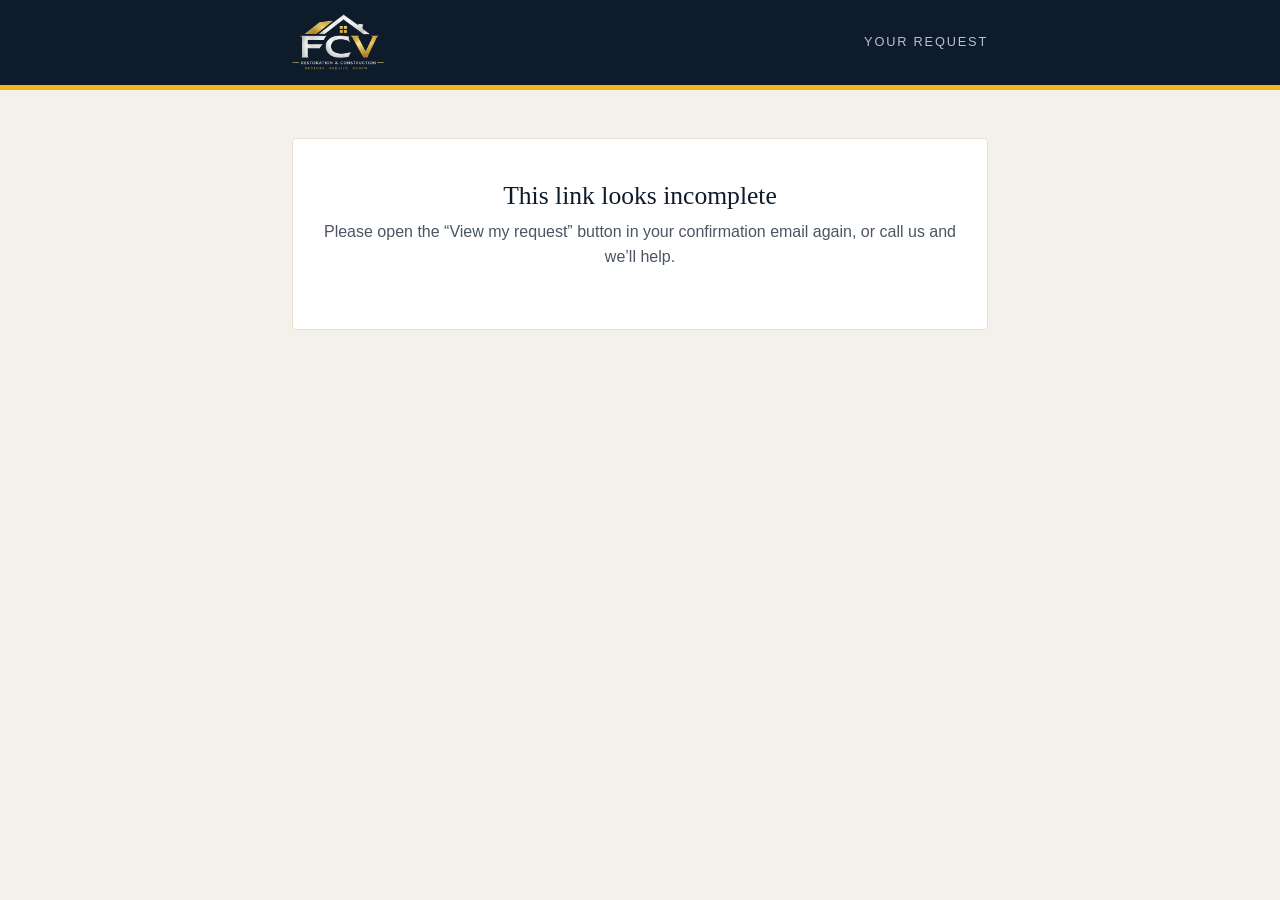
<file: track.html>
<!DOCTYPE html>
<html lang="en">
<head>
<meta charset="utf-8">
<meta name="viewport" content="width=device-width, initial-scale=1">
<!-- Private page for one customer: keep it out of every search engine -->
<meta name="robots" content="noindex, nofollow, noarchive, nosnippet, noimageindex">
<meta name="googlebot" content="noindex, nofollow">
<meta name="referrer" content="no-referrer">
<title>Track your request - FCV Restoration &amp; Construction</title>
<link rel="icon" href="./Images/FCV Favicon.webp">
<style>
:root{
  --navy:#0d1b2a; --navy-2:#16283b; --gold:#f3b41e; --gold-d:#b7860b; --sand:#ece7d9; --paper:#f4f1ea;
  --ink:#1f2937; --muted:#6b7280; --line:#e6e1d3; --green:#2c6e49; --red:#8a2a22;
  --font:-apple-system,'Segoe UI',Roboto,Helvetica,Arial,sans-serif; --serif:Georgia,'Times New Roman',serif;
}
*{box-sizing:border-box}
[hidden]{display:none!important}
html{-webkit-text-size-adjust:100%}
body{margin:0;background:var(--paper);color:var(--ink);font:16px/1.55 var(--font)}
a{color:inherit}
:focus-visible{outline:3px solid var(--gold);outline-offset:2px}

.top{background:var(--navy);border-bottom:5px solid var(--gold)}
.top-in{max-width:46rem;margin:0 auto;padding:.9rem 1.25rem;display:flex;align-items:center;justify-content:space-between;gap:1rem}
.top img{height:56px;width:auto;display:block}
.top .tag{color:#b8c2ce;font-size:.8rem;letter-spacing:.14em;text-transform:uppercase;text-align:right}
.wrap{max-width:46rem;margin:0 auto;padding:1.5rem 1.25rem 3rem}

.btn{display:inline-flex;align-items:center;justify-content:center;gap:.5rem;padding:.8rem 1.3rem;border:2px solid transparent;border-radius:3px;
  font-weight:700;font-size:.8125rem;letter-spacing:.08em;text-transform:uppercase;text-decoration:none;cursor:pointer;line-height:1.1;background:none}
.btn-gold{background:var(--gold);border-color:var(--gold);color:var(--navy)} .btn-gold:hover{background:#ffc437}
.btn-ghost{background:#fff;border-color:var(--navy);color:var(--navy)} .btn-ghost:hover{background:var(--sand)}
.btn svg{width:1.05em;height:1.05em}

.hello .eyebrow{font-size:.75rem;font-weight:700;letter-spacing:.16em;text-transform:uppercase;color:var(--gold-d)}
.hello h1{margin:.3rem 0 .4rem;font:400 2rem/1.2 var(--serif);color:var(--navy)}
.hello p{margin:0;color:var(--muted);font-size:.95rem}
.hello .refresh{border:0;background:none;color:var(--navy);font-weight:700;text-decoration:underline;cursor:pointer;padding:0;font-size:inherit}

.card{background:#fff;border:1px solid var(--line);border-radius:4px;padding:1.25rem 1.4rem;margin-top:1rem}
.card h2{margin:0 0 .9rem;padding-bottom:.6rem;border-bottom:2px solid var(--gold);font-size:.75rem;letter-spacing:.15em;text-transform:uppercase;color:var(--navy)}

/* status */
.cur{display:flex;gap:1rem;align-items:flex-start}
.cur .dot{flex:none;width:2.6rem;height:2.6rem;border-radius:50%;background:var(--gold);display:flex;align-items:center;justify-content:center;color:var(--navy)}
.cur .dot svg{width:1.4rem;height:1.4rem}
.cur h3{margin:0;font:400 1.5rem/1.25 var(--serif);color:var(--navy)}
.cur p{margin:.25rem 0 0;color:#4b5563}
.closed{background:#faf3f2;border-color:#ecc9c5}
.closed .dot{background:#d6a5a0}

.steps{list-style:none;margin:1.4rem 0 0;padding:0;display:grid;grid-template-columns:repeat(6,1fr)}
.step{position:relative;text-align:center;padding:0 .25rem}
.step:before{content:"";position:absolute;top:1.05rem;left:-50%;width:100%;height:3px;background:#ddd8c8;z-index:0}
.step:first-child:before{display:none}
.step.done:before,.step.now:before{background:var(--navy)}
.c{position:relative;z-index:1;width:2.1rem;height:2.1rem;margin:0 auto .5rem;border-radius:50%;background:#fff;border:2px solid #d3ccb8;display:flex;align-items:center;justify-content:center;font-size:.8rem;font-weight:700;color:#9a9381}
.step.done .c{background:var(--navy);border-color:var(--navy);color:var(--gold)}
.step.now .c{background:var(--gold);border-color:var(--gold);color:var(--navy);box-shadow:0 0 0 5px rgba(243,180,30,.28)}
.c svg{width:1rem;height:1rem}
.l{font-size:.75rem;line-height:1.3;color:#8a8470;font-weight:600}
.step.done .l,.step.now .l{color:var(--navy)}
.step.now .l{font-weight:800}

/* numbers */
.tiles{display:grid;grid-template-columns:repeat(3,1fr);gap:.8rem}
.tile{background:var(--paper);border-radius:3px;padding:.95rem 1rem;border-top:4px solid var(--navy)}
.tile.price{border-top-color:var(--gold)} .tile.date{border-top-color:var(--green)}
.tile .k{font-size:.7rem;letter-spacing:.12em;text-transform:uppercase;font-weight:700;color:var(--muted)}
.tile .v{font:400 1.45rem/1.25 var(--serif);color:var(--navy);margin:.2rem 0}
.tile .v.pending{font:italic 400 1.05rem/1.5 var(--font);color:#8a8470}
.tile .s{font-size:.78rem;color:var(--muted);line-height:1.4}
.note{margin:1rem 0 0;display:flex}
.note:before{content:"";flex:none;width:5px;background:var(--gold)}
.note div{background:#fff8e6;padding:.85rem 1rem;font-size:.9rem;line-height:1.6;flex:1}
.note.ok:before{background:var(--green)} .note.ok div{background:#eef7f0}

.msg{white-space:pre-wrap;word-break:break-word;background:#faf9f5;border-left:4px solid var(--navy);padding:.9rem 1.1rem;font-size:1.02rem}
.msg small{display:block;margin-top:.6rem;color:var(--muted);font-size:.78rem}

.items{list-style:none;margin:0;padding:0}
.items li{position:relative;padding:.35rem 0 .35rem 1.35rem}
.items li:before{content:"";position:absolute;left:0;top:.95em;width:.55rem;height:.55rem;background:var(--gold)}
.items.visit li:before{background:#c2410c}
.sub{margin:1rem 0 .2rem;font-size:.72rem;letter-spacing:.1em;text-transform:uppercase;font-weight:700;color:#c2410c}
.kv{display:grid;grid-template-columns:10.5rem 1fr;border-bottom:1px solid var(--line);margin:0}
.kv:last-child{border-bottom:0}
.kv dt,.kv dd{margin:0;padding:.6rem 0}
.kv dt{font-size:.72rem;letter-spacing:.1em;text-transform:uppercase;font-weight:700;color:var(--muted);padding-top:.75rem}
.kv dd{word-break:break-word}
.muted{color:var(--muted)}

.help{background:var(--navy);color:#fff;border-radius:4px;padding:1.5rem 1.4rem;margin-top:1rem;border-top:5px solid var(--gold)}
.help h2{margin:0 0 .3rem;font:400 1.4rem/1.3 var(--serif)}
.help p{margin:0 0 1rem;color:#c9d2dc;font-size:.95rem}
.help .btns{display:flex;flex-wrap:wrap;gap:.6rem}
.help .btn-ghost{background:transparent;border-color:rgba(255,255,255,.55);color:#fff} .help .btn-ghost:hover{background:rgba(255,255,255,.12)}
.foot{text-align:center;color:var(--muted);font-size:.8rem;margin-top:1.6rem;line-height:1.7}

.state{background:#fff;border:1px solid var(--line);border-radius:4px;padding:2.5rem 1.5rem;margin-top:1.5rem;text-align:center}
.state h1{margin:0 0 .5rem;font:400 1.6rem/1.3 var(--serif);color:var(--navy)}
.state p{margin:0 0 1.2rem;color:#4b5563}
.spin{display:inline-block;width:1.2em;height:1.2em;border:3px solid var(--sand);border-top-color:var(--navy);border-radius:50%;animation:sp .8s linear infinite;vertical-align:-.2em;margin-right:.5rem}
@keyframes sp{to{transform:rotate(360deg)}}

@media (max-width:640px){
  .hello h1{font-size:1.65rem}
  .top img{height:46px}
  .tiles{grid-template-columns:1fr}
  .steps{grid-template-columns:1fr;gap:0;margin-left:.2rem}
  .step{display:flex;align-items:center;gap:.9rem;text-align:left;padding:.5rem 0}
  .step:before{top:-50%;left:1.05rem;width:3px;height:100%}
  .c{margin:0;flex:none}
  .l{font-size:.95rem}
  .kv{grid-template-columns:1fr}.kv dt{padding-bottom:0}.kv dd{padding-top:.1rem}
  .help .btn{flex:1 1 100%}
}
</style>
</head>
<body>
<header class="top"><div class="top-in">
  <img src="./Images/FCV Logo - Dark Mode.webp" alt="FCV Restoration &amp; Construction">
  <div class="tag">Your request</div>
</div></header>

<main class="wrap" id="root">
  <div class="state"><p><span class="spin"></span>Loading your request&hellip;</p></div>
</main>

<script>
(function () {
  'use strict';

  /* ==========================================================================
     SETUP: paste the same Web App URL (ends in /exec) that you put in forms.js
     ========================================================================== */
  var ENDPOINT = 'https://script.google.com/macros/s/AKfycbzue-DJaMFHPzXlMARjrNjUXORBh2HhdhmbmrKaTR9Nw1WKW1_2ydsr_JQqxZgsi8Tt/exec';

  var REFRESH_MS = 120000;

  // never show inside another site's frame
  try { if (window.top !== window.self) { document.documentElement.style.display = 'none'; window.top.location = window.location; } } catch (e) {}

  var root = document.getElementById('root');
  var token = '';
  var loadedAt = null, lastData = null;

  var STEPS = [
    ['New', 'Request received'], ['Contacted', 'We\u2019ve been in touch'], ['Site Visit Scheduled', 'Site visit'],
    ['Quote Sent', 'Quote ready'], ['Accepted', 'Quote accepted'], ['Completed', 'Work completed']
  ];
  var INFO = {
    'New': ['We\u2019ve received your request', 'Our team is reviewing it and will call to arrange a site visit, usually within two business days.'],
    'Contacted': ['We\u2019ve been in touch', 'Our team has reached out about your request. If we haven\u2019t connected yet, please give us a call.'],
    'Site Visit Scheduled': ['Your site visit is scheduled', 'Once we\u2019ve seen the work in person, we\u2019ll confirm your actual price.'],
    'Quote Sent': ['Your quote is ready', 'Your quote is below. Call us if you\u2019d like to talk it through.'],
    'Accepted': ['Quote accepted', 'Thank you. We\u2019ll be in touch about getting your project started.'],
    'Completed': ['Your project is complete', 'Thank you for choosing us. It was a pleasure working with you.'],
    'Declined': ['This request is closed', 'If you\u2019d like to talk it through or start again, we\u2019re always happy to help.']
  };

  var ICON = {
    check: '<svg viewBox="0 0 24 24" fill="none" stroke="currentColor" stroke-width="3" stroke-linecap="round" stroke-linejoin="round"><path d="M5 12.5l4.5 4.5L19 7.5"/></svg>',
    phone: '<svg viewBox="0 0 24 24" fill="none" stroke="currentColor" stroke-width="2.4" stroke-linecap="round" stroke-linejoin="round"><path d="M22 16.9v3a2 2 0 0 1-2.2 2 19.8 19.8 0 0 1-8.6-3.1 19.5 19.5 0 0 1-6-6A19.8 19.8 0 0 1 2.1 4.2 2 2 0 0 1 4.1 2h3a2 2 0 0 1 2 1.7c.1 1 .4 1.9.7 2.8a2 2 0 0 1-.5 2.1L8.1 9.9a16 16 0 0 0 6 6l1.3-1.3a2 2 0 0 1 2.1-.4c.9.3 1.8.6 2.8.7a2 2 0 0 1 1.7 2z"/></svg>',
    mail: '<svg viewBox="0 0 24 24" fill="none" stroke="currentColor" stroke-width="2.4" stroke-linecap="round" stroke-linejoin="round"><rect x="2" y="4" width="20" height="16" rx="2"/><path d="m22 7-10 6L2 7"/></svg>',
    info: '<svg viewBox="0 0 24 24" fill="none" stroke="currentColor" stroke-width="2.6" stroke-linecap="round" stroke-linejoin="round"><circle cx="12" cy="12" r="9"/><path d="M12 8h.01M11 12h1v5h1"/></svg>'
  };

  function esc(s) { return String(s === null || s === undefined ? '' : s).replace(/&/g, '&amp;').replace(/</g, '&lt;').replace(/>/g, '&gt;').replace(/"/g, '&quot;').replace(/'/g, '&#39;'); }
  function money(n) { n = Number(n); return '$' + n.toLocaleString('en-US', { minimumFractionDigits: n % 1 ? 2 : 0, maximumFractionDigits: 2 }); }
  function dayText(ymd) {
    var m = /^(\d{4})-(\d{2})-(\d{2})/.exec(String(ymd || '')); if (!m) return '';
    var d = new Date(+m[1], +m[2] - 1, +m[3]);
    return d.toLocaleDateString(undefined, { weekday: 'long', month: 'long', day: 'numeric', year: 'numeric' });
  }
  function firstName(n) { return String(n || '').trim().split(/\s+/)[0] || 'there'; }
  function configured() { return /^https:\/\/script\.google(usercontent)?\.com\/.+\/exec/.test(ENDPOINT); }

  function readToken() {
    var q = /[?&]k=([A-Za-z0-9]+)/.exec(location.search) || /[#&?]k=([A-Za-z0-9]+)/.exec(location.hash);
    return q ? q[1] : '';
  }

  function showState(title, text, withRetry) {
    root.innerHTML = '<div class="state"><h1>' + esc(title) + '</h1><p>' + text + '</p>' +
      (withRetry ? '<button class="btn btn-gold" id="retry" type="button">Try again</button>' : '') + '</div>';
    var r = document.getElementById('retry'); if (r) r.onclick = function () { load(false); };
  }

  function api() {
    if (!configured()) return Promise.reject({ code: 'not_configured' });
    var ctrl = typeof AbortController !== 'undefined' ? new AbortController() : null;
    var timer = ctrl ? setTimeout(function () { ctrl.abort(); }, 40000) : null;
    return fetch(ENDPOINT, { method: 'POST', headers: { 'Content-Type': 'text/plain;charset=utf-8' }, body: JSON.stringify({ action: 'track', token: token }), signal: ctrl ? ctrl.signal : undefined })
      .then(function (r) { return r.json(); })
      .then(function (d) { if (timer) clearTimeout(timer); if (!d || d.ok !== true) throw { code: (d && d.code) || 'error', message: d && d.error }; return d; })
      .catch(function (e) { if (timer) clearTimeout(timer); if (e && e.code) throw e; throw { code: 'network' }; });
  }

  function load(silent) {
    if (!token) {
      showState('This link looks incomplete', 'Please open the \u201cView my request\u201d button in your confirmation email again, or call us and we\u2019ll help.', false); return;
    }
    if (!silent) root.innerHTML = '<div class="state"><p><span class="spin"></span>Loading your request&hellip;</p></div>';
    api().then(function (d) { lastData = d; loadedAt = new Date(); render(d); })
      .catch(function (e) {
        if (silent && lastData) { var rf = document.getElementById('refresh'); if (rf) rf.textContent = 'Refresh'; return; }   // keep showing what we have
        if (e.code === 'not_found') showState('We couldn\u2019t find that request', 'The link may be incomplete or out of date. Please use the button in your confirmation email, or call us and we\u2019ll sort it out.', false);
        else if (e.code === 'not_configured') showState('This page isn\u2019t set up yet', 'Please contact us and we\u2019ll look into it.', false);
        else showState('We couldn\u2019t load your request', 'Please check your internet connection and try again.', true);
      });
  }

  function kv(label, v) { return v ? '<dl class="kv"><dt>' + esc(label) + '</dt><dd>' + esc(v) + '</dd></dl>' : ''; }

  function render(d) {
    var r = d.request, co = d.company, status = r.status, closed = status === 'Declined';
    var idx = -1; STEPS.forEach(function (s, i) { if (s[0] === status) idx = i; });
    var info = INFO[status] || [status, 'Your request is being handled by our team.'];

    var h = '';
    h += '<section class="hello"><div class="eyebrow">Reference ' + esc(r.reference) + '</div><h1>Hi ' + esc(firstName(r.name)) + ', here\u2019s where your request stands</h1>' +
         '<p>Submitted ' + esc(new Date(r.submittedAt).toLocaleDateString(undefined, { month: 'long', day: 'numeric', year: 'numeric' })) +
         ' &middot; updated ' + esc(loadedAt.toLocaleTimeString(undefined, { hour: 'numeric', minute: '2-digit' })) + ' &middot; <button class="refresh" id="refresh" type="button">Refresh</button></p></section>';

    // status
    h += '<section class="card' + (closed ? ' closed' : '') + '"><h2>Status</h2><div class="cur"><div class="dot">' + (closed ? ICON.info : ICON.check) + '</div><div><h3>' + esc(info[0]) + '</h3><p>' + esc(info[1]) + '</p></div></div>';
    if (!closed && idx >= 0) {
      h += '<ol class="steps" aria-label="Progress">' + STEPS.map(function (s, i) {
        var cls = i < idx ? 'done' : i === idx ? 'now' : 'todo';
        return '<li class="step ' + cls + '"' + (i === idx ? ' aria-current="step"' : '') + '><div class="c">' + (i < idx ? ICON.check : (i + 1)) + '</div><div class="l">' + esc(s[1]) + '</div></li>';
      }).join('') + '</ol>';
    }
    h += '</section>';

    // numbers
    var hasPrice = r.actualPrice !== null && r.actualPrice !== undefined;
    var start = dayText(r.workStartDate);
    h += '<section class="card"><h2>Your numbers</h2><div class="tiles">' +
      '<div class="tile"><div class="k">Online estimate</div><div class="v">' + esc(r.estimateRange || 'Site visit needed') + '</div><div class="s">A rough estimate from our website</div></div>' +
      '<div class="tile price"><div class="k">Your quote</div>' + (hasPrice ? '<div class="v">' + esc(money(r.actualPrice)) + '</div><div class="s">Confirmed after our site visit</div>' : '<div class="v pending">Not ready yet</div><div class="s">We\u2019ll confirm your actual price after our site visit</div>') + '</div>' +
      '<div class="tile date"><div class="k">Work can start from</div>' + (start ? '<div class="v" style="font-size:1.2rem">' + esc(start) + '</div>' : '<div class="v pending">To be confirmed</div><div class="s">We\u2019ll agree this with you</div>') + '</div></div>' +
      (hasPrice
        ? '<div class="note ok"><div><strong>This is your quote following our site visit.</strong> It replaces the online estimate. If anything looks different from what we discussed, please call us.</div></div>'
        : '<div class="note"><div><strong>Pricing can change.</strong> The online estimate is only a rough guide. Your price can change once our team visits your property and sees the work first-hand. We\u2019ll confirm your actual price with you after the visit.</div></div>') +
      '</section>';

    // message from the team
    if (r.message) h += '<section class="card"><h2>A note from our team</h2><div class="msg">' + esc(r.message) + '<small>&mdash; ' + esc(co.name) + '</small></div></section>';

    // selections
    var items = r.items || [], visit = r.siteVisitItems || [];
    h += '<section class="card"><h2>What you asked us to price</h2>' +
      (items.length ? '<ul class="items">' + items.map(function (x) { return '<li>' + esc(x) + '</li>'; }).join('') + '</ul>' : '<p class="muted" style="margin:0">No priced items were selected.</p>') +
      (visit.length ? '<div class="sub">We\u2019ll price these at the site visit</div><ul class="items visit">' + visit.map(function (x) { return '<li>' + esc(x) + '</li>'; }).join('') + '</ul>' : '') + '</section>';

    // details
    var addr = [r.address, r.city, r.zip].filter(Boolean).join(', ');
    var det = kv('Property', addr) + kv('Property type', r.propertyType) + kv('Finish level', r.finishLevel) + kv('You\u2019d like to start', r.timeline) + kv('Insurance claim', r.insuranceClaim) + kv('Best time to reach you', r.bestTime) + kv('Your notes', r.notes);
    if (det) h += '<section class="card"><h2>What you told us</h2>' + det + '</section>';

    // help
    h += '<section class="help"><h2>Questions? We\u2019re here.</h2><p>Call or email us any time and mention reference ' + esc(r.reference) + '.</p><div class="btns">' +
      '<a class="btn btn-gold" href="tel:' + esc(co.phoneTel) + '">' + ICON.phone + ' Call ' + esc(co.phone) + '</a>' +
      '<a class="btn btn-ghost" href="mailto:' + esc(co.email) + '?subject=' + encodeURIComponent('Question about my request ' + r.reference) + '">' + ICON.mail + ' Email us</a></div></section>';

    h += '<p class="foot">' + esc(co.name) + '<br>' + esc(co.address) + '<br>This page is private to you. Please don\u2019t share the link.</p>';
    root.innerHTML = h;
    document.title = 'Your request ' + r.reference + ' - ' + co.name;
    var rf = document.getElementById('refresh'); if (rf) rf.onclick = function () { rf.textContent = 'Refreshing...'; load(true); };
  }

  setInterval(function () { if (token && !document.hidden && lastData) load(true); }, REFRESH_MS);

  token = readToken();
  load(false);
})();
</script>
</body>
</html>
</file>
